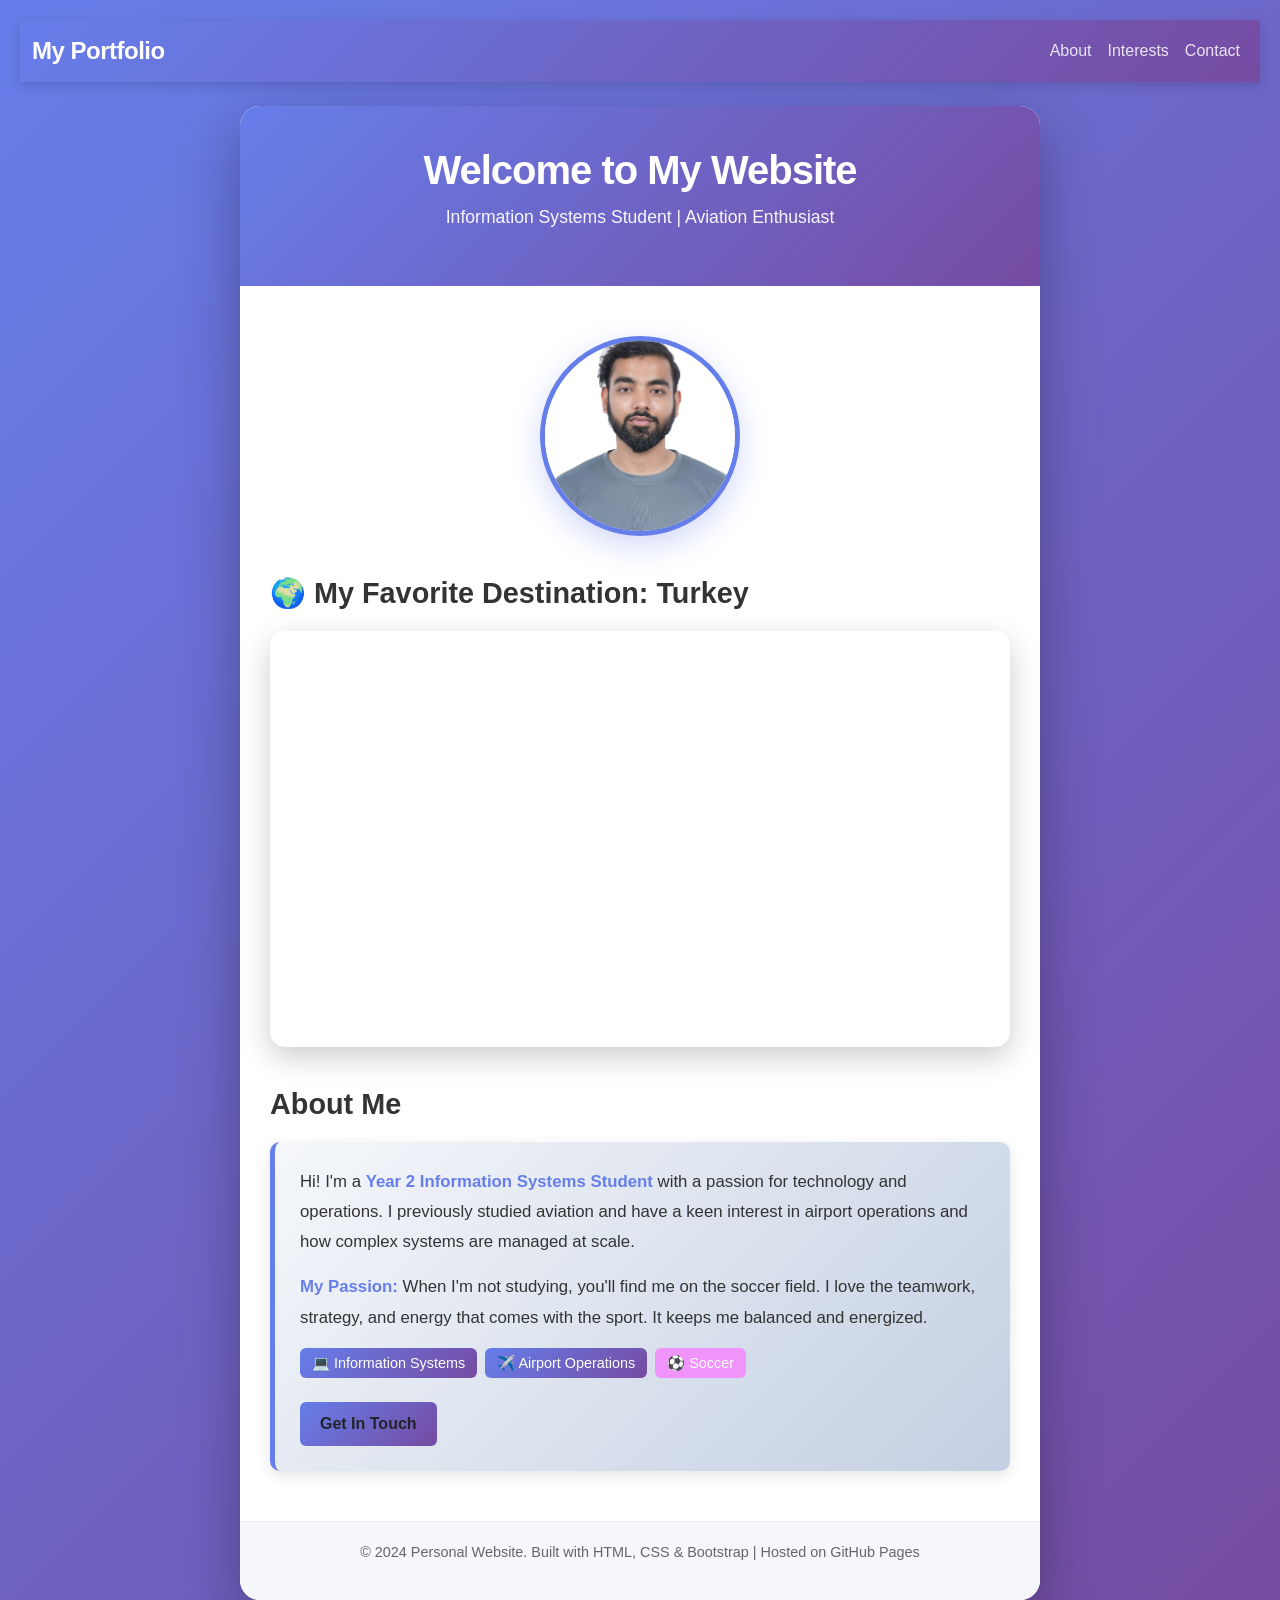
<file: index/index.html>
<!doctype html>
<html lang="en">
  <head>
    <meta charset="UTF-8" />
    <meta name="viewport" content="width=device-width, initial-scale=1.0" />
    <title>Personal Website</title>
    <!-- Bootstrap 5.3 CDN -->
    <link
      href="https://cdnjs.cloudflare.com/ajax/libs/bootstrap/5.3.0/css/bootstrap.min.css"
      rel="stylesheet"
    />
    <style>
      * {
        margin: 0;
        padding: 0;
        box-sizing: border-box;
      }

      body {
        font-family: "Segoe UI", Tahoma, Geneva, Verdana, sans-serif;
        background: linear-gradient(135deg, #667eea 0%, #764ba2 100%);
        min-height: 100vh;
        padding: 20px;
      }

      /* Custom navbar styling */
      .navbar-custom {
        background: linear-gradient(135deg, #667eea 0%, #764ba2 100%);
        box-shadow: 0 4px 12px rgba(0, 0, 0, 0.15);
      }

      .navbar-custom .navbar-brand {
        font-size: 1.5em;
        font-weight: 700;
        color: white !important;
        letter-spacing: -0.5px;
      }

      .navbar-custom .nav-link {
        color: rgba(255, 255, 255, 0.85) !important;
        font-weight: 500;
        transition: color 0.3s ease;
      }

      .navbar-custom .nav-link:hover {
        color: white !important;
      }

      .container-custom {
        max-width: 800px;
        margin: 0 auto;
        background: white;
        border-radius: 20px;
        box-shadow: 0 20px 60px rgba(0, 0, 0, 0.3);
        overflow: hidden;
      }

      .header {
        background: linear-gradient(135deg, #667eea 0%, #764ba2 100%);
        padding: 40px 20px;
        text-align: center;
        color: white;
      }

      .header h1 {
        font-size: 2.5em;
        margin-bottom: 10px;
        font-weight: 700;
        letter-spacing: -1px;
      }

      .header p {
        font-size: 1.1em;
        opacity: 0.95;
        font-weight: 300;
      }

      .content {
        padding: 50px 30px;
      }

      .photo-section {
        text-align: center;
        margin-bottom: 40px;
      }

      .photo-section img {
        width: 200px;
        height: 200px;
        border-radius: 50%;
        border: 5px solid #667eea;
        object-fit: cover;
        box-shadow: 0 10px 30px rgba(102, 126, 234, 0.3);
        transition: transform 0.3s ease;
      }

      .photo-section img:hover {
        transform: scale(1.05);
      }

      .video-section {
        margin-bottom: 40px;
      }

      .video-section h2 {
        color: #333;
        margin-bottom: 20px;
        font-size: 1.8em;
        font-weight: 600;
      }

      .video-container {
        position: relative;
        width: 100%;
        padding-bottom: 56.25%;
        height: 0;
        overflow: hidden;
        border-radius: 15px;
        box-shadow: 0 10px 30px rgba(0, 0, 0, 0.2);
      }

      .video-container iframe {
        position: absolute;
        top: 0;
        left: 0;
        width: 100%;
        height: 100%;
        border: none;
      }

      .bio-section h2 {
        color: #333;
        margin-bottom: 20px;
        font-size: 1.8em;
        font-weight: 600;
      }

      .bio-card {
        border: none;
        border-left: 5px solid #667eea;
        border-radius: 10px;
        box-shadow: 0 5px 15px rgba(0, 0, 0, 0.1);
        background: linear-gradient(135deg, #f5f7fa 0%, #c3cfe2 100%);
      }

      .bio-card .card-body {
        padding: 25px;
      }

      .bio-card p {
        font-size: 1.05em;
        line-height: 1.8;
        color: #333;
        margin-bottom: 15px;
      }

      .bio-card strong {
        color: #667eea;
        font-weight: 600;
      }

      .hobbies {
        margin-top: 15px;
      }

      .hobbies p {
        margin-top: 10px;
      }

      .interest-tags {
        display: flex;
        flex-wrap: wrap;
        gap: 8px;
        margin-top: 15px;
      }

      /* Bootstrap badge customization */
      .badge-primary-custom {
        background: linear-gradient(135deg, #667eea 0%, #764ba2 100%);
        padding: 8px 12px;
        font-size: 0.9em;
        font-weight: 500;
      }

      .badge-secondary-custom {
        background: #f093fb;
        padding: 8px 12px;
        font-size: 0.9em;
        font-weight: 500;
      }

      .btn-custom {
        background: linear-gradient(135deg, #667eea 0%, #764ba2 100%);
        border: none;
        padding: 10px 20px;
        font-weight: 600;
        transition:
          transform 0.2s ease,
          box-shadow 0.2s ease;
      }

      .btn-custom:hover {
        background: linear-gradient(135deg, #764ba2 0%, #667eea 100%);
        transform: translateY(-2px);
        box-shadow: 0 8px 20px rgba(102, 126, 234, 0.3);
        color: white;
      }

      footer {
        background: #f5f7fa;
        padding: 20px;
        text-align: center;
        color: #666;
        font-size: 0.9em;
        border-top: 1px solid #eee;
      }

      @media (max-width: 600px) {
        .content {
          padding: 30px 20px;
        }

        .header h1 {
          font-size: 1.8em;
        }

        .photo-section img {
          width: 150px;
          height: 150px;
        }

        .video-section h2,
        .bio-section h2 {
          font-size: 1.4em;
        }
      }
    </style>
  </head>
  <body>
    <!-- Bootstrap Navbar -->
    <nav class="navbar navbar-expand-lg navbar-dark navbar-custom mb-4">
      <div class="container-fluid">
        <a class="navbar-brand" href="#">My Portfolio</a>
        <button
          class="navbar-toggler"
          type="button"
          data-bs-toggle="collapse"
          data-bs-target="#navbarNav"
          aria-controls="navbarNav"
          aria-expanded="false"
          aria-label="Toggle navigation"
        >
          <span class="navbar-toggler-icon"></span>
        </button>
        <div class="collapse navbar-collapse" id="navbarNav">
          <ul class="navbar-nav ms-auto">
            <li class="nav-item">
              <a class="nav-link" href="#about">About</a>
            </li>
            <li class="nav-item">
              <a class="nav-link" href="#interests">Interests</a>
            </li>
            <li class="nav-item">
              <a class="nav-link" href="#contact">Contact</a>
            </li>
          </ul>
        </div>
      </div>
    </nav>

    <div class="container-custom">
      <div class="header">
        <h1>Welcome to My Website</h1>
        <p>Information Systems Student | Aviation Enthusiast</p>
      </div>

      <div class="content">
        <!-- Photo Section -->
        <div class="photo-section">
          <img src="Profile.jpg" alt="Profile Photo" />
        </div>

        <!-- Video Section -->
        <div class="video-section">
          <h2>🌍 My Favorite Destination: Turkey</h2>
          <div class="video-container">
            <iframe
              src="https://www.youtube.com/embed/G2wBjPr1RjI?autoplay=1&mute=1&loop=1&playlist=G2wBjPr1RjI"
              allowfullscreen=""
              allow="autoplay"
            >
            </iframe>
          </div>
        </div>

        <!-- Biography Section with Bootstrap Card -->
        <div class="bio-section" id="about">
          <h2>About Me</h2>
          <div class="card bio-card">
            <div class="card-body">
              <p>
                Hi! I'm a
                <strong>Year 2 Information Systems Student</strong> with a
                passion for technology and operations. I previously studied
                aviation and have a keen interest in airport operations and how
                complex systems are managed at scale.
              </p>
              <div class="hobbies">
                <p>
                  <strong>My Passion:</strong> When I'm not studying, you'll
                  find me on the soccer field. I love the teamwork, strategy,
                  and energy that comes with the sport. It keeps me balanced and
                  energized.
                </p>
              </div>

              <!-- Bootstrap Badges for Interest Tags -->
              <div class="interest-tags" id="interests">
                <span class="badge badge-primary-custom"
                  >💻 Information Systems</span
                >
                <span class="badge badge-primary-custom"
                  >✈️ Airport Operations</span
                >
                <span class="badge badge-secondary-custom">⚽ Soccer</span>
              </div>

              <!-- Bootstrap Button -->
              <div class="mt-4">
                <button
                  class="btn btn-custom"
                  data-bs-toggle="modal"
                  data-bs-target="#contactModal"
                  id="contact"
                >
                  Get In Touch
                </button>
              </div>
            </div>
          </div>
        </div>
      </div>

      <footer>
        <p>
          &copy; 2024 Personal Website. Built with HTML, CSS & Bootstrap |
          Hosted on GitHub Pages
        </p>
      </footer>
    </div>

    <!-- Bootstrap Modal -->
    <div
      class="modal fade"
      id="contactModal"
      tabindex="-1"
      aria-labelledby="contactModalLabel"
      aria-hidden="true"
    >
      <div class="modal-dialog">
        <div class="modal-content">
          <div
            class="modal-header"
            style="
              background: linear-gradient(135deg, #667eea 0%, #764ba2 100%);
              color: white;
            "
          >
            <h1 class="modal-title fs-5" id="contactModalLabel">
              Get In Touch
            </h1>
            <button
              type="button"
              class="btn-close btn-close-white"
              data-bs-dismiss="modal"
              aria-label="Close"
            ></button>
          </div>
          <div class="modal-body">
            <p>Thanks for your interest! You can reach me through:</p>
            <ul class="list-unstyled">
              <li><strong>Email:</strong> zisthi@gmail.com</li>
              <li><strong>LinkedIn:</strong> linkedin.com/in/mohamedisthiaq</li>
            </ul>
          </div>
          <div class="modal-footer">
            <button
              type="button"
              class="btn btn-secondary"
              data-bs-dismiss="modal"
            >
              Close
            </button>
          </div>
        </div>
      </div>
    </div>

    <!-- Bootstrap JS Bundle -->
    <script src="https://cdnjs.cloudflare.com/ajax/libs/bootstrap/5.3.0/js/bootstrap.bundle.min.js"></script>
  </body>
</html>
</file>
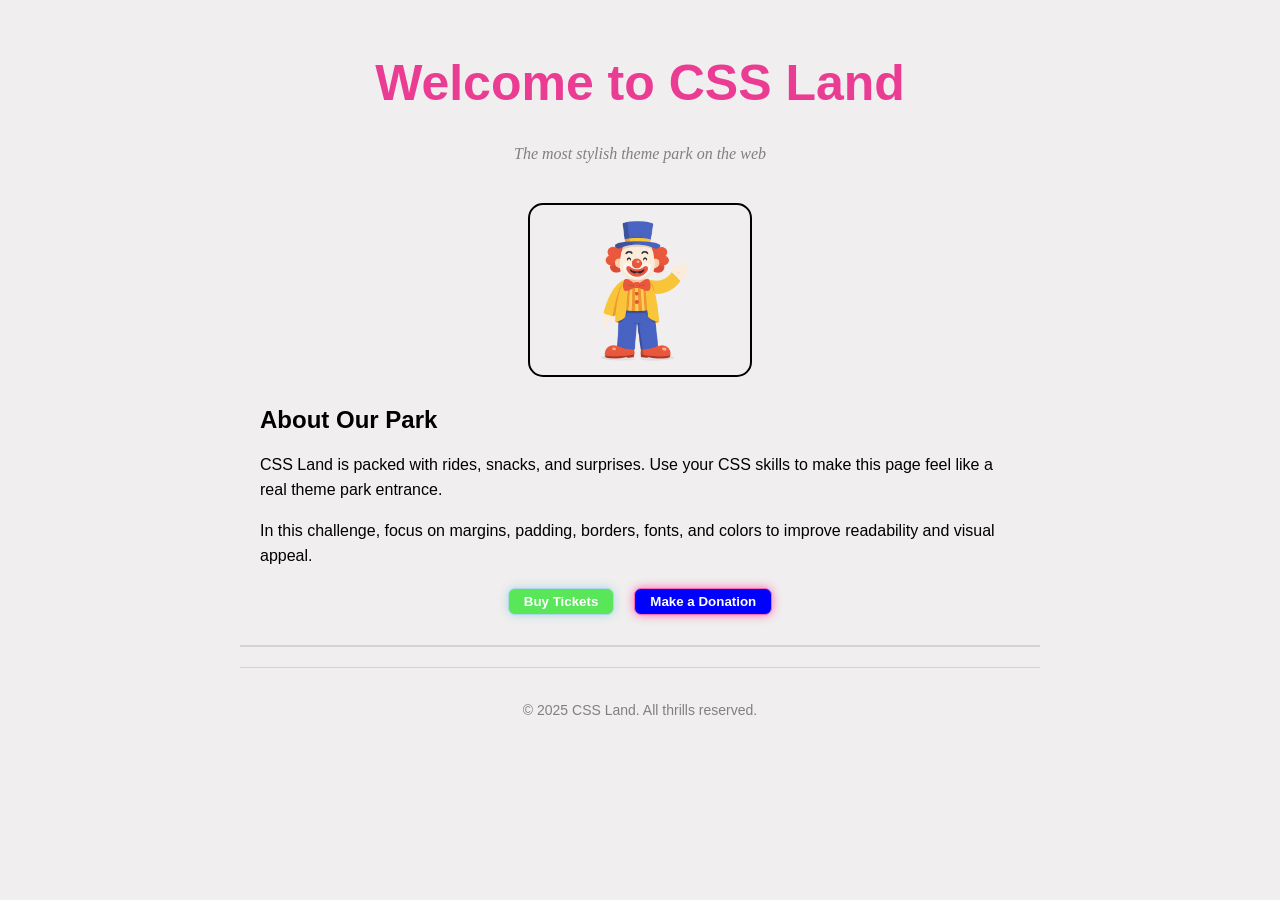
<file: Challenge1/home.html>
<!DOCTYPE html>
<html lang="en">
<head>
    <meta charset="UTF-8" />
    <meta name="viewport" content="width=device-width, initial-scale=1.0"/>
    <title>Challenge 1 - CSS Land - Welcome</title>
    <link rel="stylesheet" href="styles.css"/>
</head>
<body>

    <!-- DO NOT MODIFY HTML
         YOU MAY ONLY EDIT styles.css
    -->

    <div class="container">

        <header class="site-header">
            <h1>Welcome to <span class="park-name">CSS Land</span></h1>
            <p class="tagline">The most stylish theme park on the web</p>
        </header>

        <main>
            <section class="hero">
                <div class="mascot-placeholder" aria-label="Mascot placeholder" role="img">
                    <img id="mascot-image" src="mascot.png">
                </div>
            </section>

            <section class="about">
                <h2>About Our Park</h2>
                <p>CSS Land is packed with rides, snacks, and surprises. Use your CSS skills to make this
                    page feel like a real theme park entrance.
                </p>
                <p>In this challenge, focus on margins, padding, borders, fonts, and colors to improve
                    readability and visual appeal.
                </p>
            </section>

            <section class="actions">
                <button class="buy-tickets">Buy Tickets</button>
                <button class="make-donation">Make a Donation</button>
            </section>
        </main>

        <footer class="site-footer">
            <p>© 2025 CSS Land. All thrills reserved.</p>
        </footer>

    </div>

</body>
</html>
</file>
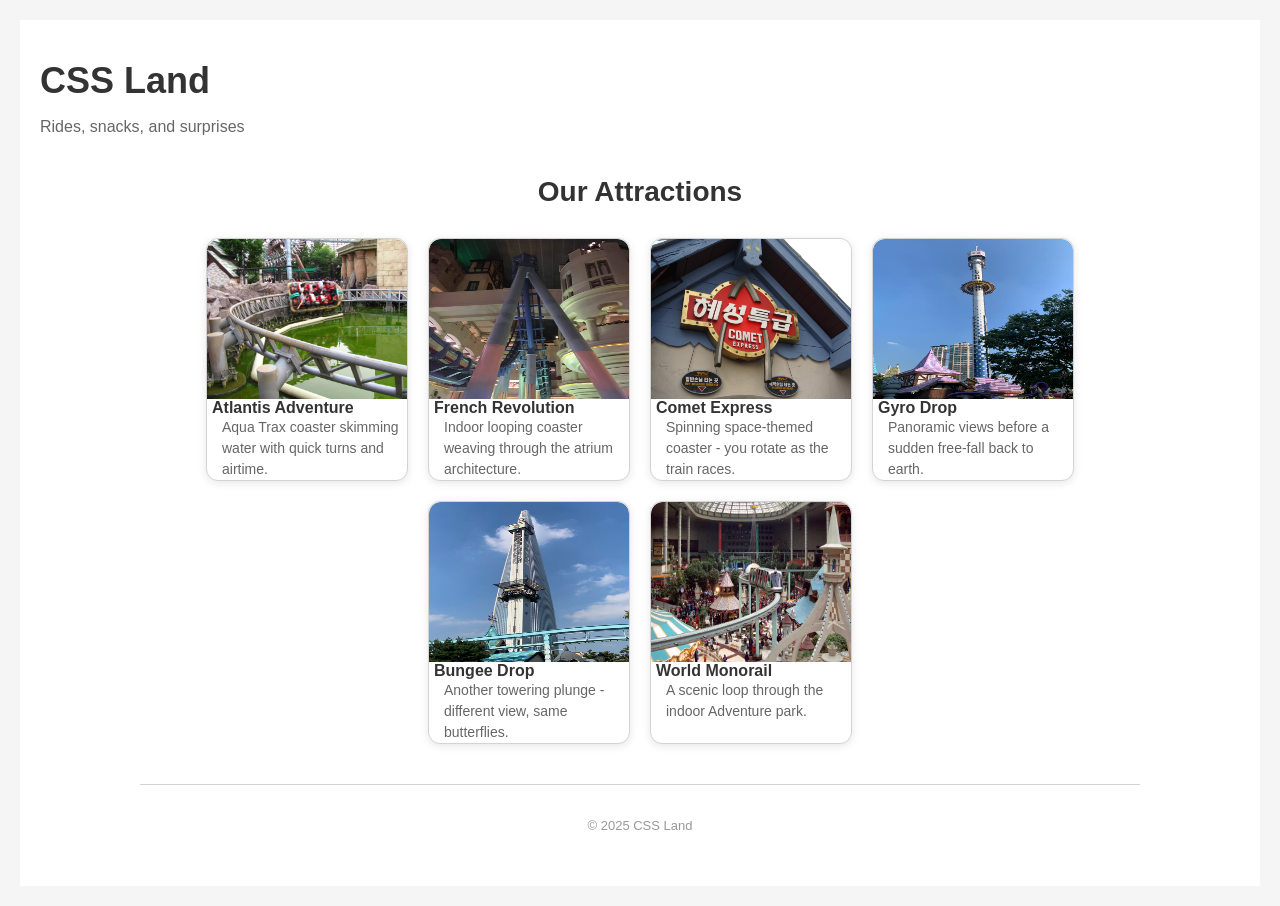
<file: Challenge2/home.html>
<!DOCTYPE html>
<html lang="en">
<head>
    <meta charset="UTF-8" />
    <meta name="viewport" content="width=device-width, initial-scale=1.0"/>
    <title>Challenge 2 - CSS Land - Attractions Gallery</title>
    <link rel="stylesheet" href="styles.css"/>
</head>
<body>

    <!-- DO NOT MODIFY home.html -->
    <!-- Add all styling in styles.css -->

    <div class="container">
        <header class="site-header">
            <h1>CSS Land</h1>
            <p class="tagline">Rides, snacks, and surprises</p>
        </header>

        <main>
            <section class="attractions">
                <h2>Our Attractions</h2>

                <div class="cards">
                    <article class="card">
                        <img src="images/atlantis.jpg" alt="Atlantis Adventure at Lotte World">
                        <h3>Atlantis Adventure</h3>
                        <p class="blurb">Aqua Trax coaster skimming water with quick turns and airtime.</p>
                    </article>

                    <article class="card">
                        <img src="images/french.jpg" alt="French Revolution indoor coaster">
                        <h3>French Revolution</h3>
                        <p class="blurb">Indoor looping coaster weaving through the atrium architecture.</p>
                    </article>

                    <article class="card">
                        <img src="images/comet.jpg" alt="Comet Express at Lotte World">
                        <h3>Comet Express</h3>
                        <p class="blurb">Spinning space-themed coaster - you rotate as the train races.</p>
                    </article>

                    <article class="card">
                        <img src="images/gyro.jpg" alt="Gyro Drop tower ride at Lotte World">
                        <h3>Gyro Drop</h3>
                        <p class="blurb">Panoramic views before a sudden free-fall back to earth.</p>
                    </article>

                    <article class="card">
                        <img src="images/bungee.jpg" alt="Bungee Drop at Lotte World">
                        <h3>Bungee Drop</h3>
                        <p class="blurb">Another towering plunge - different view, same butterflies.</p>
                    </article>

                    <article class="card">
                        <img src="images/monorail.jpg" alt="World Monorail at Lotte World Adventure">
                        <h3>World Monorail</h3>
                        <p class="blurb">A scenic loop through the indoor Adventure park.</p>
                    </article>
                </div>
            </section>
        </main>

        <footer class="site-footer">
            <p>© 2025 CSS Land</p>
        </footer>
    </div>

</body>
</html>
</file>
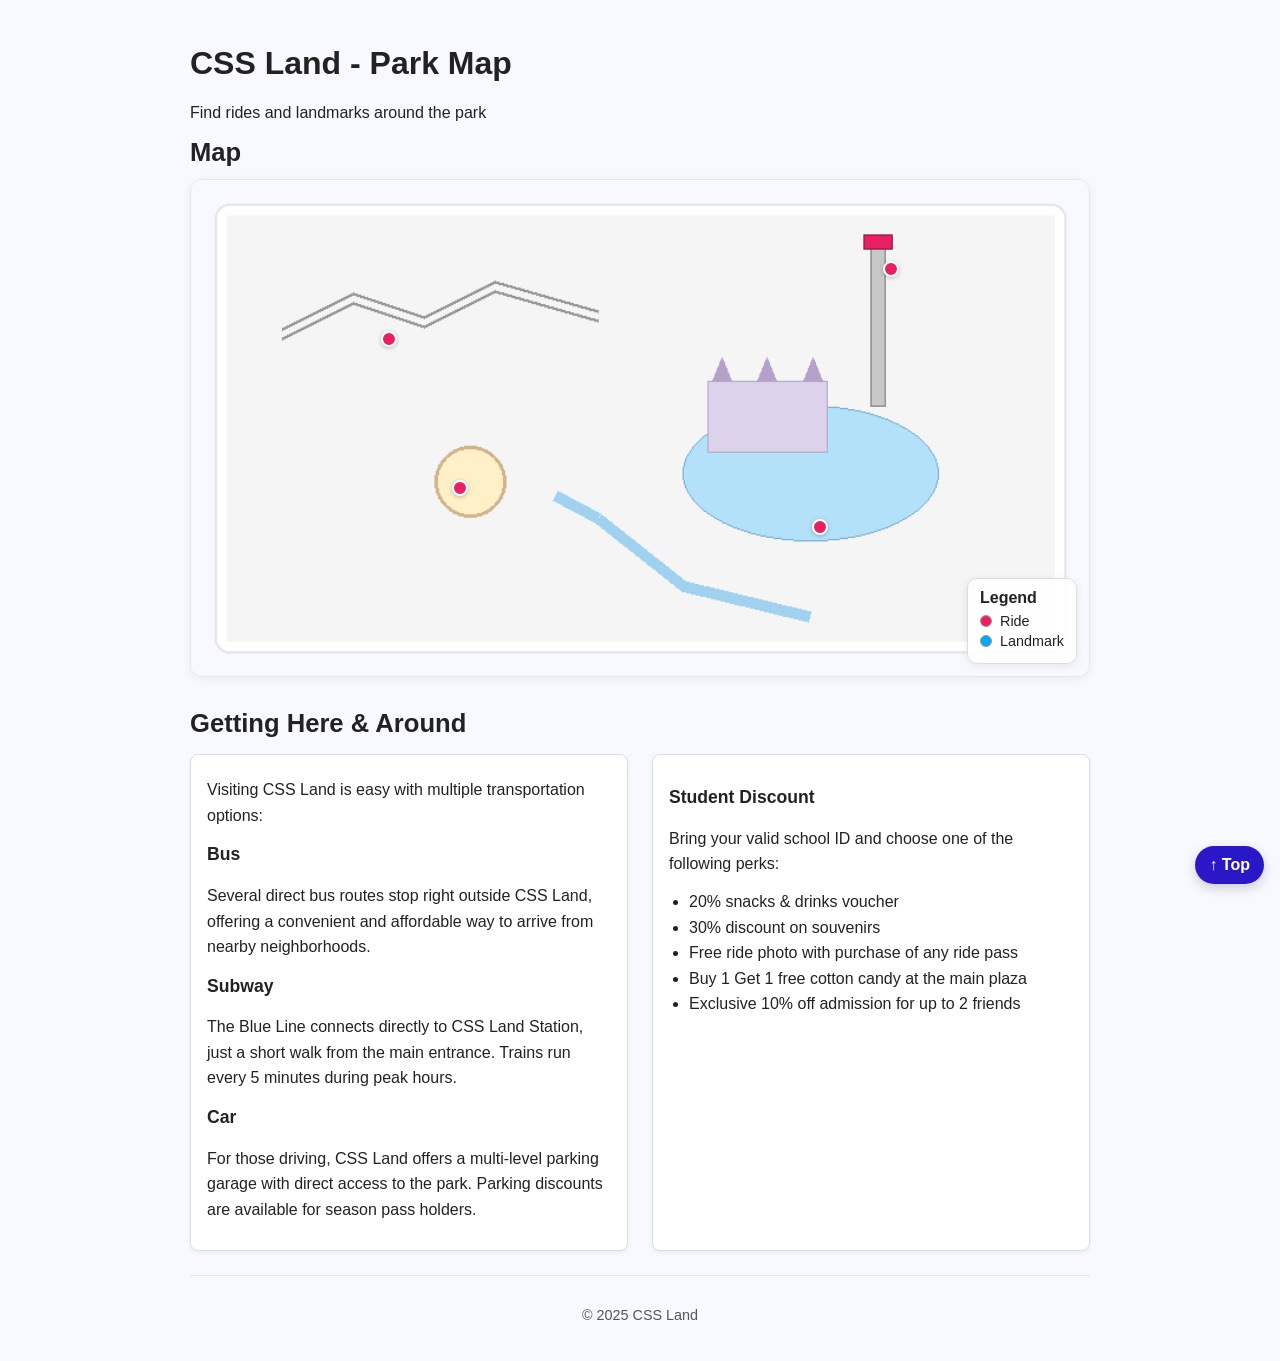
<file: Challenge3/home.html>
<!DOCTYPE html>
<html lang="en">
<head>
    <meta charset="UTF-8" />
    <meta name="viewport" content="width=device-width, initial-scale=1.0"/>
    <title>Challenge 3 - CSS Land - Park Map</title>
    <link rel="stylesheet" href="styles.css"/>
</head>
<body id="top">
    <!-- DO NOT MODIFY home.html -->
    <!-- Add all your styles in styles.css -->

    <div class="container">
        <header class="site-header">
            <h1>CSS Land - Park Map</h1>
            <p class="tagline">Find rides and landmarks around the park</p>
        </header>

        <main>
            <section class="map-section">
                <h2>Map</h2>

                <!-- Map wrapper: make this the positioning context -->
                <div class="map-wrapper">
                    <!-- Map image -->
                    <img class="park-map" src="map.png" alt="CSS Land Park Map">

                    <!-- Attraction markers (place precisely on the map) -->
                    <button class="marker" id="marker-atlantis" aria-label="Atlantis Adventure">
                        <span class="tooltip">Atlantis Adventure</span>
                    </button>

                    <button class="marker" id="marker-gyro" aria-label="Gyro Drop">
                        <span class="tooltip">Gyro Drop</span>
                    </button>

                    <button class="marker" id="marker-carousel" aria-label="Carousel Dreams">
                        <span class="tooltip">Carousel Dreams</span>
                    </button>

                    <button class="marker" id="marker-river" aria-label="River Rapids">
                        <span class="tooltip">River Rapids</span>
                    </button>

                    <!-- Legend box pinned to map corner -->
                    <aside class="legend">
                        <h3>Legend</h3>
                        <ul>
                            <li><span class="dot ride"></span> Ride</li>
                            <li><span class="dot landmark"></span> Landmark</li>
                        </ul>
                    </aside>
                </div>
            </section>

            <section class="transport">
                <h2>Getting Here & Around</h2>
                <div class="transport-columns">
                    <!-- Left column: Transportation info -->
                    <div class="transport-info">
                        <p>Visiting CSS Land is easy with multiple transportation options:</p>

                        <h3>Bus</h3>
                        <p>Several direct bus routes stop right outside CSS Land, offering a convenient and affordable way to arrive from nearby neighborhoods.</p>

                        <h3>Subway</h3>
                        <p>The Blue Line connects directly to CSS Land Station, just a short walk from the main entrance. Trains run every 5 minutes during peak hours.</p>

                        <h3>Car</h3>
                        <p>For those driving, CSS Land offers a multi-level parking garage with direct access to the park. Parking discounts are available for season pass holders.</p>
                    </div>

                    <!-- Right column: Student discount info -->
                    <div class="transport-discounts">
                        <h3>Student Discount</h3>
                        <p>Bring your valid school ID and choose one of the following perks:</p>
                        <ul>
                            <li>20% snacks & drinks voucher</li>
                            <li>30% discount on souvenirs</li>
                            <li>Free ride photo with purchase of any ride pass</li>
                            <li>Buy 1 Get 1 free cotton candy at the main plaza</li>
                            <li>Exclusive 10% off admission for up to 2 friends</li>
                        </ul>
                    </div>
                </div>
            </section>

        </main>

        <!-- Fixed Back to Top button -->
        <a href="#top" class="back-to-top" aria-label="Back to top">↑ Top</a>

        <footer class="site-footer">
            <p>© 2025 CSS Land</p>
        </footer>
    </div>
</body>
</html>
</file>
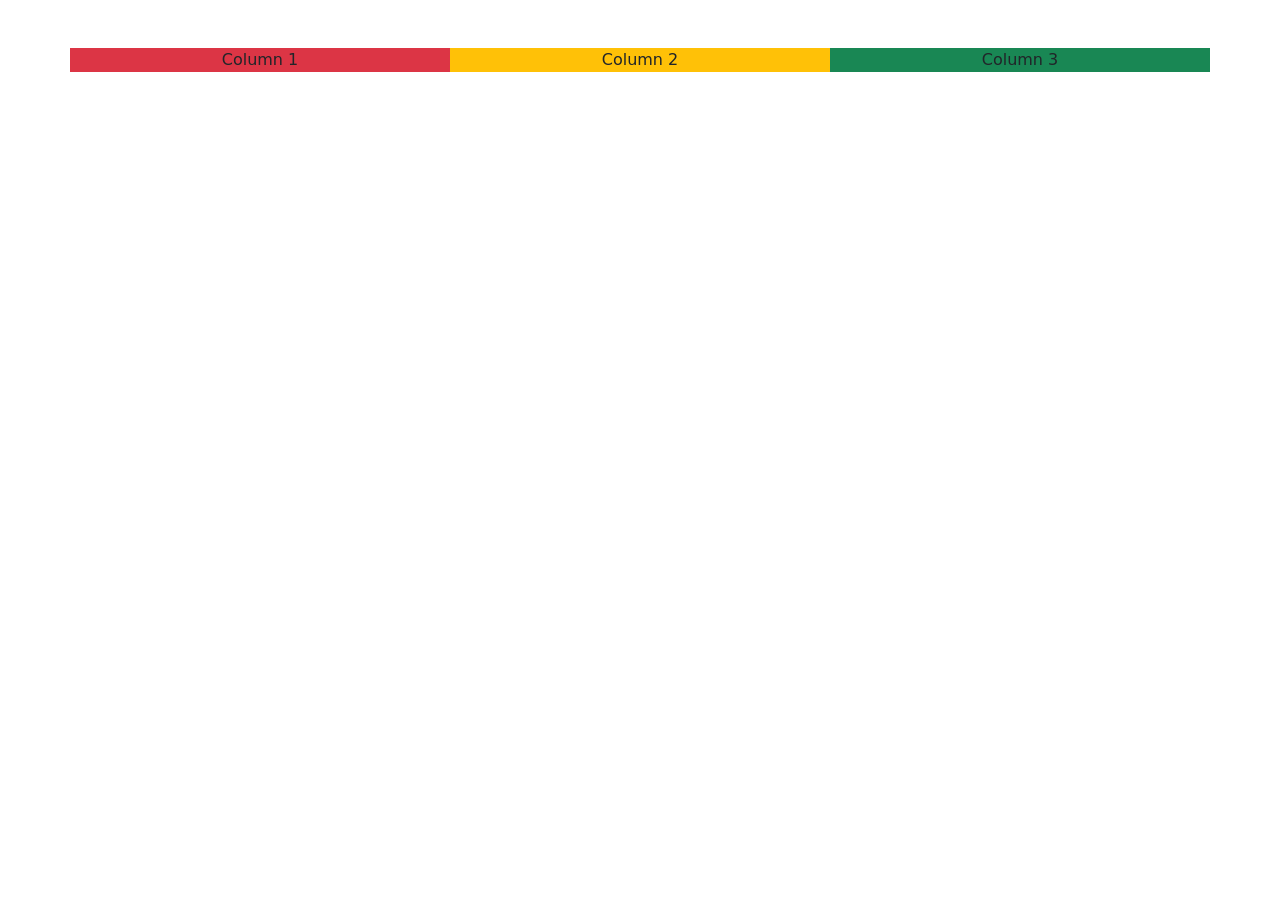
<file: Week3_InClass/Week3_InClass/bootstrap.html>
<!doctype html>
<html lang="en">
  <head>
    <meta charset="UTF-8" />
    <meta name="viewport" content="width=device-width, initial-scale=1.0" />
    <title>Bootstrap</title>

    <!-- Bootstrap CSS CDN -->
    <link
      href="https://cdn.jsdelivr.net/npm/bootstrap@5.3.8/dist/css/bootstrap.min.css"
      rel="stylesheet"
      integrity="sha384-sRIl4kxILFvY47J16cr9ZwB07vP4J8+LH7qKQnuqkuIAvNWLzeN8tE5YBujZqJLB"
      crossorigin="anonymous"
    />
  </head>
  <body>
    <!-- Bootstrap JavaScript CDN -->
    <div class="container text-center mt-5">
      <div class="row">
        <div class="col-md-4 col-sm-6 bg-danger">Column 1</div>

        <div class="col-md-4 col-sm-6 bg-warning">Column 2</div>

        <div class="col-md-4 col-sm-6 bg-success">Column 3</div>
      </div>
    </div>
    <script
      src="https://cdn.jsdelivr.net/npm/bootstrap@5.3.8/dist/js/bootstrap.bundle.min.js"
      integrity="sha384-FKyoEForCGlyvwx9Hj09JcYn3nv7wiPVlz7YYwJrWVcXK/BmnVDxM+D2scQbITxI"
      crossorigin="anonymous"
    ></script>
  </body>
</html>
</file>
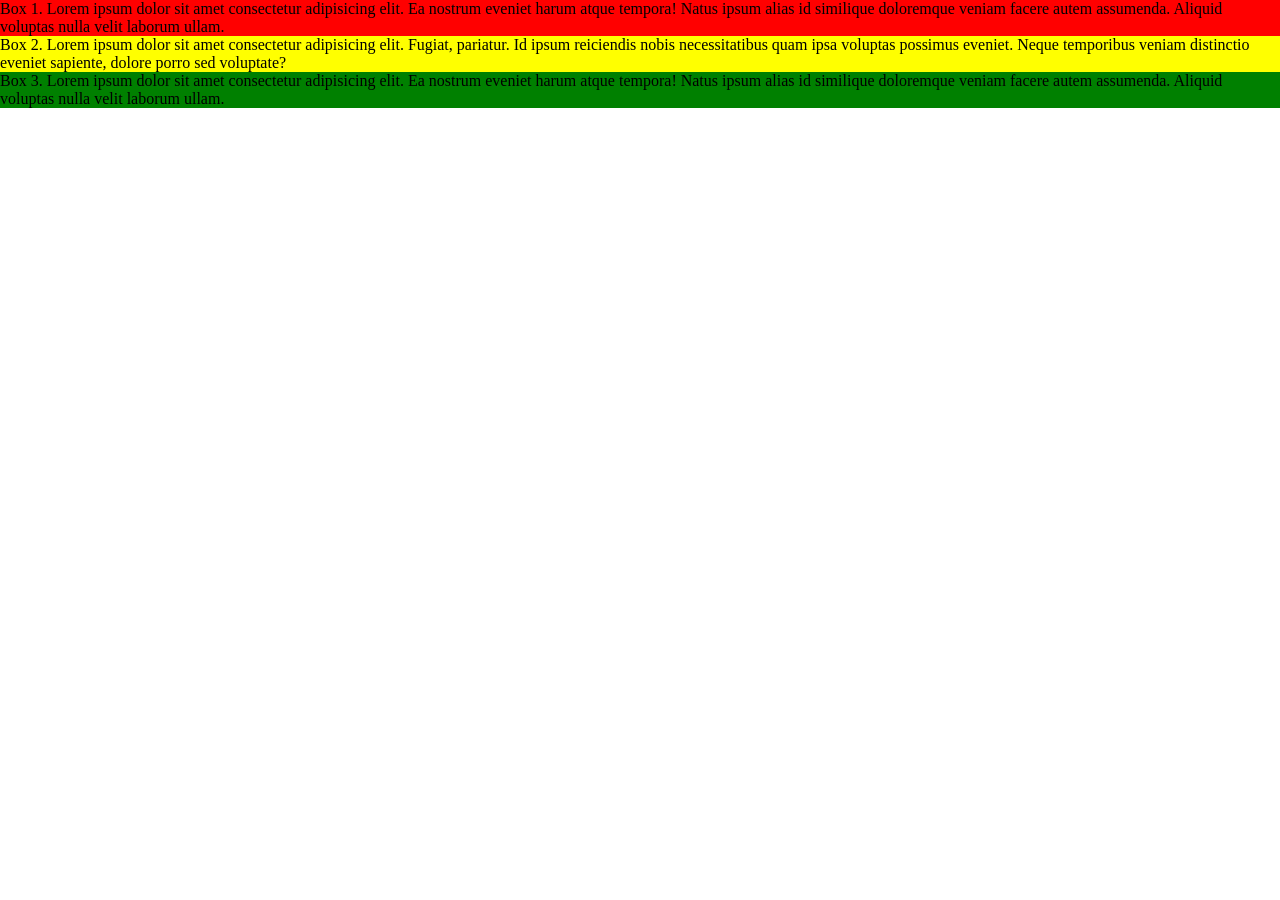
<file: Week3_InClass/Week3_InClass/normal.html>
<!DOCTYPE html>
<html lang="en">
<head>
    <meta charset="UTF-8">
    <meta name="viewport" content="width=device-width, initial-scale=1.0">
    <title>No Bootstrap Yet</title>
    <link rel="stylesheet" href="normal.css">
</head>
<body>

    <div class="parent">

        <div class="child" id="box1">
            Box 1.
            Lorem ipsum dolor sit amet consectetur adipisicing elit. Ea nostrum eveniet harum atque tempora! Natus ipsum alias id similique doloremque veniam facere autem assumenda. Aliquid voluptas nulla velit laborum ullam.
        </div>

        <div class="child" id="box2">
            Box 2.
            Lorem ipsum dolor sit amet consectetur adipisicing elit. Fugiat, pariatur. Id ipsum reiciendis nobis necessitatibus quam ipsa voluptas possimus eveniet. Neque temporibus veniam distinctio eveniet sapiente, dolore porro sed voluptate?
        </div>

        <div class="child" id="box3">
            Box 3.
            Lorem ipsum dolor sit amet consectetur adipisicing elit. Ea nostrum eveniet harum atque tempora! Natus ipsum alias id similique doloremque veniam facere autem assumenda. Aliquid voluptas nulla velit laborum ullam.
        </div>

    </div>
    
</body>
</html>
</file>
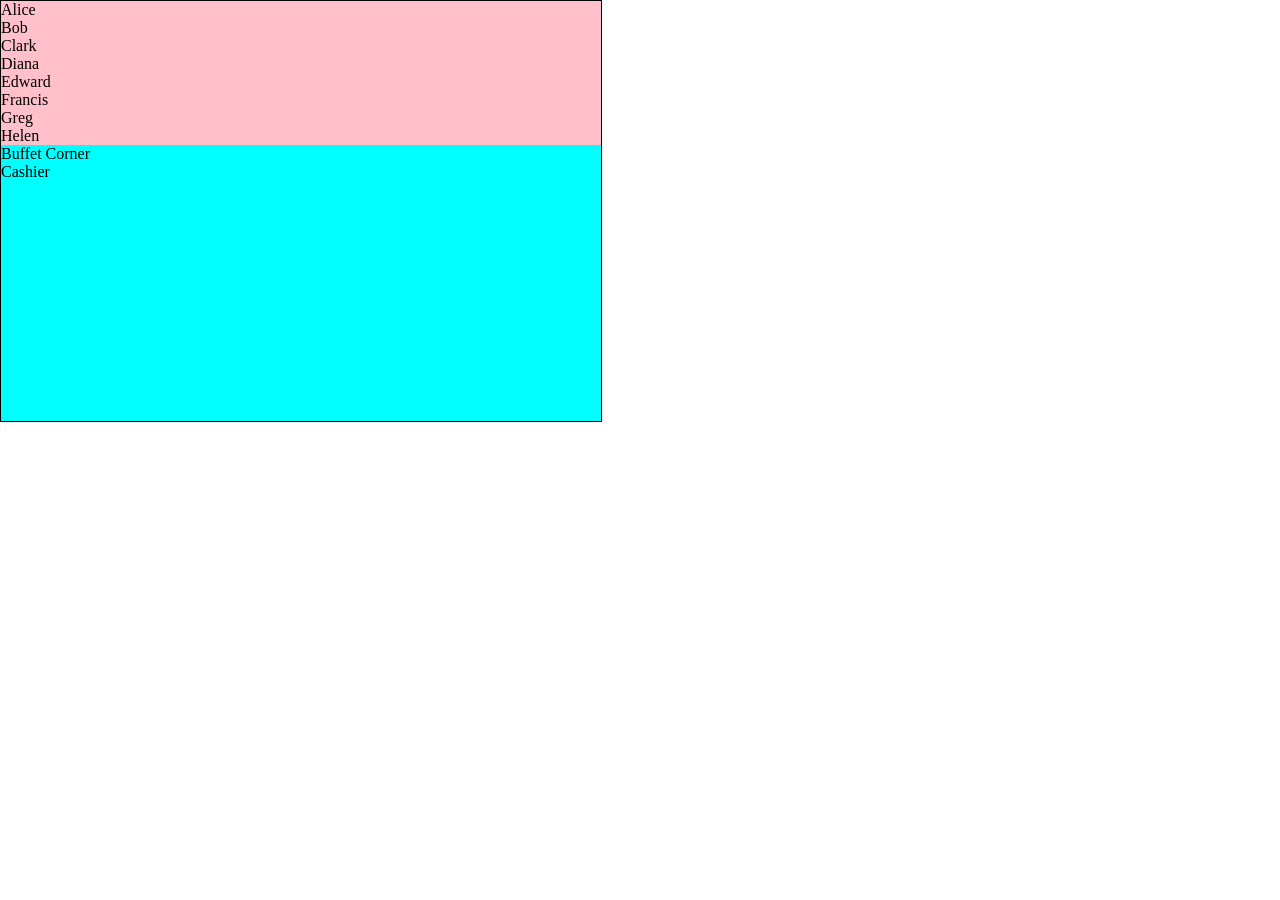
<file: Week3_InClass/Week3_InClass/Challenge0/restaurant.html>
<!DOCTYPE html>
<html lang="en">
<head>
    <title>Restaurant</title>

    <!-- DO NOT REMOVE THE BELOW LINE -->
    <link rel="stylesheet" href="restaurant.css">
</head>
<body>


    <!-- [START] floor
            DO NOT REMOVE THIS ELEMENT
            YOU MAY ADD MORE CODE
    -->
    <div id="floor">


        <!-- Row 1 -->
        <div class="row">
        
            <div class="dining-table">
                Alice
            </div>

            <div class="dining-table">
                Bob
            </div>

            <div class="dining-table">
                Clark
            </div>

            <div class="dining-table">
                Diana
            </div>
        
        </div>


        <!-- Row 2 -->
        <div class="row">
        
            <div class="dining-table">
                Edward
            </div>

            <div class="dining-table">
                Francis
            </div>

            <div class="dining-table">
                Greg
            </div>

            <div class="dining-table">
                Helen
            </div>
        
        </div>


        <!-- Row 3 -->
        <div class="row">
        
            <div class="buffet-corner">
                Buffet Corner
            </div>

            <div class="cashier-table">
                Cashier
            </div>
        
        </div>
        


    </div><!-- [END] floor -->
    

    
</body>
</html>
</file>
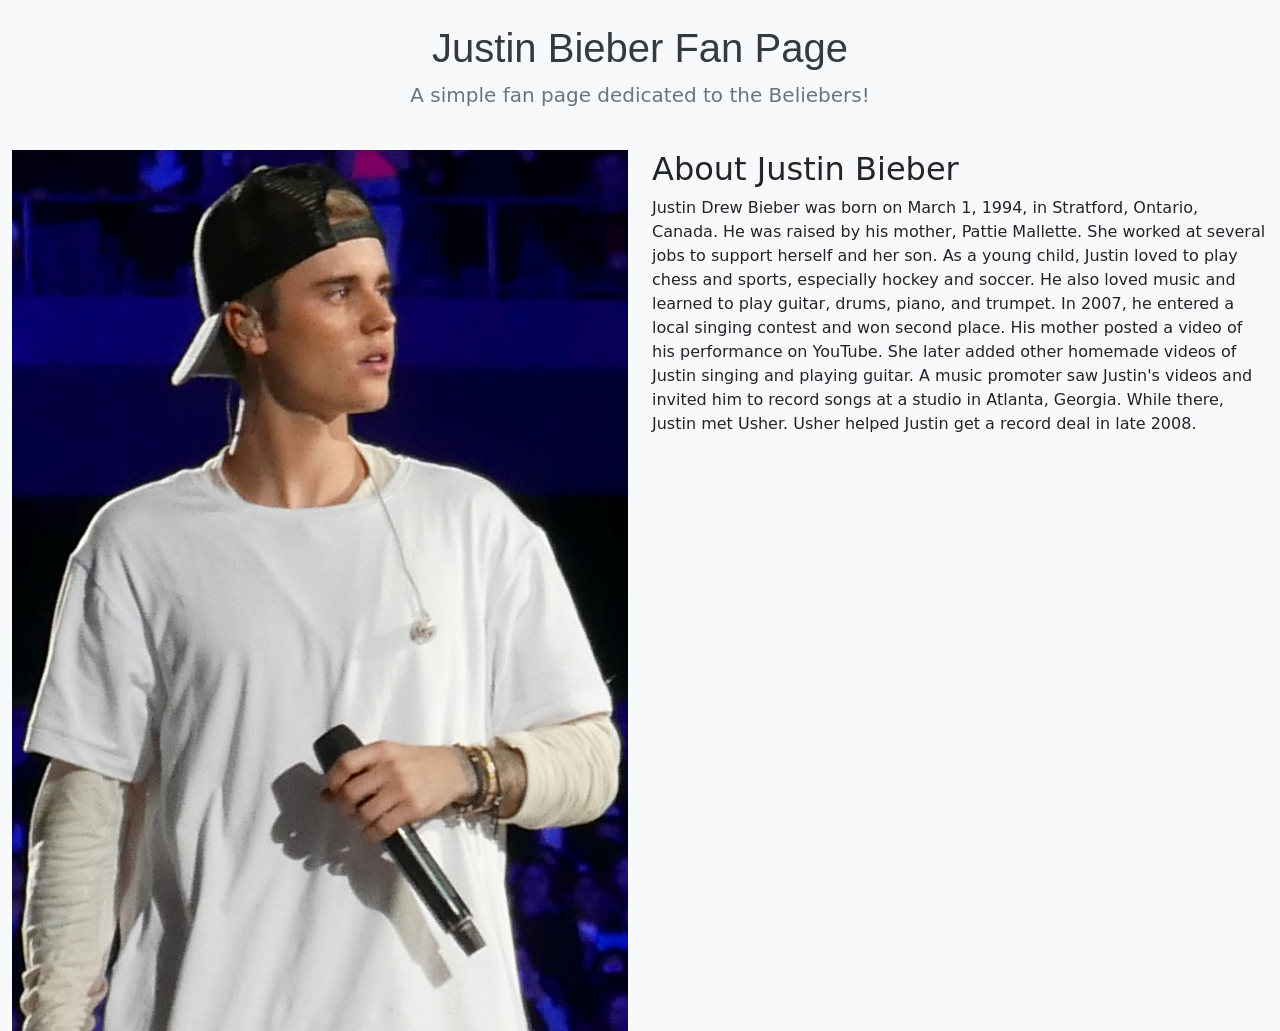
<file: Week3_InClass/Week3_InClass/Challenge1/justin.html>
<!doctype html>
<html lang="en">
  <head>
    <meta charset="UTF-8" />
    <meta name="viewport" content="width=device-width, initial-scale=1.0" />
    <title>Challenge 1 - Justin</title>

    <!-- Bootstrap CSS -->
    <link
      href="https://cdn.jsdelivr.net/npm/bootstrap@5.3.7/dist/css/bootstrap.min.css"
      rel="stylesheet"
      integrity="sha384-LN+7fdVzj6u52u30Kp6M/trliBMCMKTyK833zpbD+pXdCLuTusPj697FH4R/5mcr"
      crossorigin="anonymous"
    />

    <!-- External CSS -->
    <link rel="stylesheet" href="styles.css" />
  </head>
  <body>
    <div class="container-fluid">
      <div class="row">
        <!-- Task 1
                 - The text such as Heading and Paragraph must be horizontally centered (Use appropriate Bootstrap classes)
                 - There should be some margin at the Top and at the Bottom of the text (Use appropriate Bootstrap classes)
            -->
        <div class="col-12 mt-4 mb-4 text-center">
          <h1>Justin Bieber Fan Page</h1>
          <p class="lead">A simple fan page dedicated to the Beliebers!</p>
        </div>
      </div>

      <div class="row">
        <!-- Task 2
                    Add your columns here -->
        <div class="col-12 col-md">
          <img src="justin_concert.jpg" class="img-fluid" />
        </div>

        <!-- You can find Justin's photo in Challenge1/justin_concert.jpg -->

        <div class="col-12 col-md">
          <h2>About Justin Bieber</h2>
          <p>
            Justin Drew Bieber was born on March 1, 1994, in Stratford, Ontario,
            Canada. He was raised by his mother, Pattie Mallette. She worked at
            several jobs to support herself and her son. As a young child,
            Justin loved to play chess and sports, especially hockey and soccer.
            He also loved music and learned to play guitar, drums, piano, and
            trumpet. In 2007, he entered a local singing contest and won second
            place. His mother posted a video of his performance on YouTube. She
            later added other homemade videos of Justin singing and playing
            guitar. A music promoter saw Justin's videos and invited him to
            record songs at a studio in Atlanta, Georgia. While there, Justin
            met Usher. Usher helped Justin get a record deal in late 2008.
          </p>
        </div>
      </div>
    </div>

    <!-- Bootstrap JavaScript -->
    <script
      src="https://cdn.jsdelivr.net/npm/bootstrap@5.3.7/dist/js/bootstrap.bundle.min.js"
      integrity="sha384-ndDqU0Gzau9qJ1lfW4pNLlhNTkCfHzAVBReH9diLvGRem5+R9g2FzA8ZGN954O5Q"
      crossorigin="anonymous"
    ></script>
  </body>
</html>
</file>
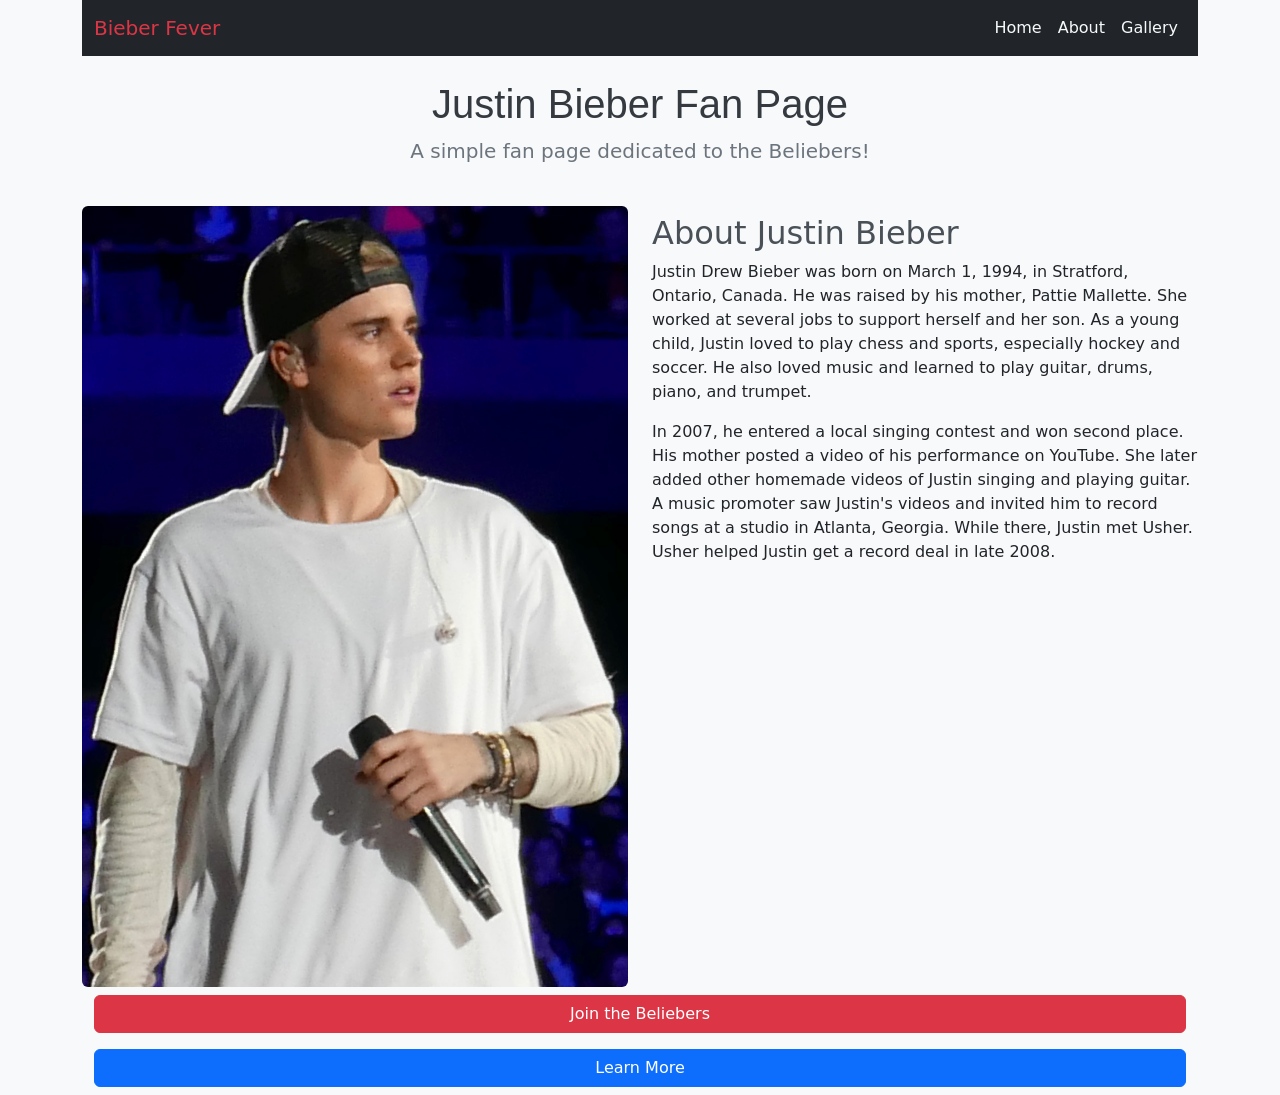
<file: Week3_InClass/Week3_InClass/Challenge2/justin.html>
<!doctype html>
<html lang="en">
  <head>
    <meta charset="UTF-8" />
    <meta name="viewport" content="width=device-width, initial-scale=1.0" />
    <title>Challenge 2 - Justin</title>

    <!-- Bootstrap CSS -->
    <link
      href="https://cdn.jsdelivr.net/npm/bootstrap@5.3.7/dist/css/bootstrap.min.css"
      rel="stylesheet"
      integrity="sha384-LN+7fdVzj6u52u30Kp6M/trliBMCMKTyK833zpbD+pXdCLuTusPj697FH4R/5mcr"
      crossorigin="anonymous"
    />

    <!-- External CSS -->
    <link rel="stylesheet" href="styles.css" />
  </head>
  <body>
    <div class="container">
      <!-- Task 1
             - Add a navigtion bar
        -->
      <!-- Hamburger dropdown menu -->
      <nav class="navbar navbar-expand-lg bg-body-tertiary d-lg-none">
        <div class="container-fluid">
          <a class="navbar-brand" href="#">Bieber Fever</a>
          <button
            class="navbar-toggler"
            type="button"
            data-bs-toggle="collapse"
            data-bs-target="#navbarNavAltMarkup"
            aria-controls="navbarNavAltMarkup"
            aria-expanded="false"
            aria-label="Toggle navigation"
          >
            <span class="navbar-toggler-icon"></span>
          </button>
          <div class="collapse navbar-collapse" id="navbarNavAltMarkup">
            <div class="navbar-nav">
              <a class="nav-link active" aria-current="page" href="#">Home</a>
              <a class="nav-link" href="#">About</a>
              <a class="nav-link" href="#">Gallery</a>
            </div>
          </div>
        </div>
      </nav>

      <!-- Navbar list -->
      <nav class="navbar navbar-expand-lg bg-dark d-none d-lg-flex">
        <div class="container-fluid">
          <a class="navbar-brand justify-content-start text-danger" href="#"
            >Bieber Fever</a
          >
          <div
            class="collapse navbar-collapse justify-content-end"
            id="navbarNav"
          >
            <ul class="navbar-nav">
              <li class="nav-item">
                <a
                  class="nav-link active text-light"
                  aria-current="page"
                  href="#"
                  >Home</a
                >
              </li>
              <li class="nav-item text-align">
                <a class="nav-link text-light" href="#">About</a>
              </li>
              <li class="nav-item">
                <a class="nav-link text-light" href="#">Gallery</a>
              </li>
            </ul>
          </div>
        </div>
      </nav>

      <div class="row">
        <div class="col-12 text-center my-4">
          <h1>Justin Bieber Fan Page</h1>
          <p class="lead">A simple fan page dedicated to the Beliebers!</p>
        </div>
      </div>

      <div class="row">
        <div class="col-md-6 text-center">
          <img
            src="justin_concert.jpg"
            class="img-fluid rounded"
            alt="Justin Bieber"
          />
        </div>

        <div class="col-md-6 my-2">
          <h2>About Justin Bieber</h2>

          <p>
            Justin Drew Bieber was born on March 1, 1994, in Stratford, Ontario,
            Canada. He was raised by his mother, Pattie Mallette. She worked at
            several jobs to support herself and her son. As a young child,
            Justin loved to play chess and sports, especially hockey and soccer.
            He also loved music and learned to play guitar, drums, piano, and
            trumpet.
          </p>

          <p>
            In 2007, he entered a local singing contest and won second place.
            His mother posted a video of his performance on YouTube. She later
            added other homemade videos of Justin singing and playing guitar. A
            music promoter saw Justin's videos and invited him to record songs
            at a studio in Atlanta, Georgia. While there, Justin met Usher.
            Usher helped Justin get a record deal in late 2008.
          </p>
        </div>
      </div>

      <!-- Task 2
             - Add 2 buttons
        -->
      <div class="container justify-content-center">
        <div>
          <button type="button" class="btn btn-danger w-100 my-2">
            Join the Beliebers
          </button>
          <button type="button" class="btn btn-primary w-100 my-2">
            Learn More
          </button>
        </div>
      </div>
    </div>

    <!-- Bootstrap JavaScript -->
    <script
      src="https://cdn.jsdelivr.net/npm/bootstrap@5.3.7/dist/js/bootstrap.bundle.min.js"
      integrity="sha384-ndDqU0Gzau9qJ1lfW4pNLlhNTkCfHzAVBReH9diLvGRem5+R9g2FzA8ZGN954O5Q"
      crossorigin="anonymous"
    ></script>
  </body>
</html>
</file>
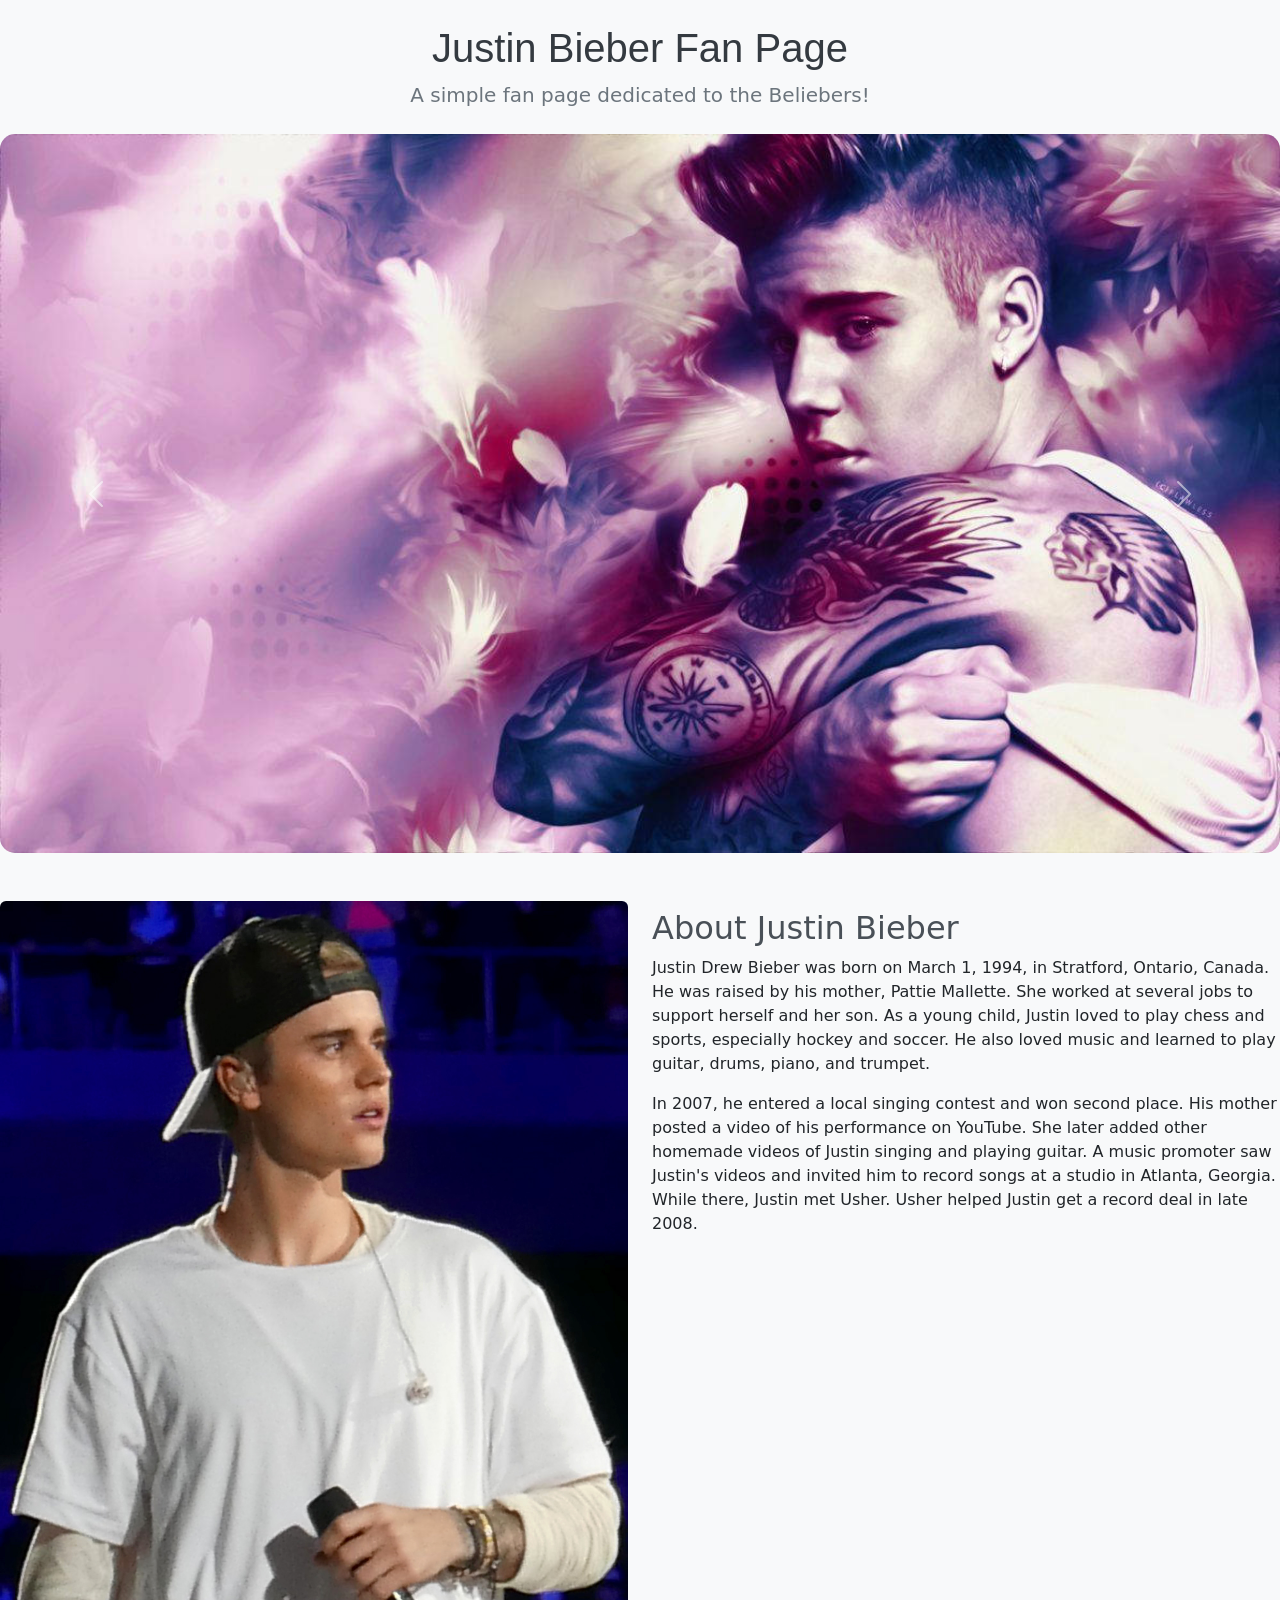
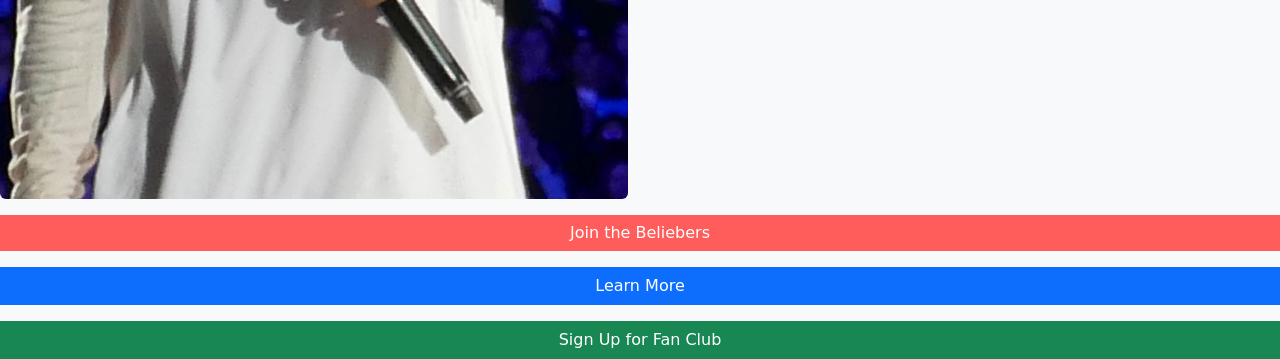
<file: Week3_InClass/Week3_InClass/Challenge3/justin.html>
<!doctype html>
<html lang="en">
  <head>
    <meta charset="UTF-8" />
    <meta name="viewport" content="width=device-width, initial-scale=1.0" />
    <title>Challenge 3 - Justin</title>

    <!-- Bootstrap CSS -->
    <link
      href="https://cdn.jsdelivr.net/npm/bootstrap@5.3.7/dist/css/bootstrap.min.css"
      rel="stylesheet"
      integrity="sha384-LN+7fdVzj6u52u30Kp6M/trliBMCMKTyK833zpbD+pXdCLuTusPj697FH4R/5mcr"
      crossorigin="anonymous"
    />

    <!-- External CSS -->
    <link rel="stylesheet" href="styles.css" />
  </head>
  <body>
    <!-- <div class="container">
      <!- Navbar -->
      <!-- <nav class="navbar navbar-expand-lg navbar-dark bg-dark">
        <div class="container-fluid">
          <a class="navbar-brand" href="#">Bieber Fever</a>
          <button
            class="navbar-toggler"
            type="button"
            data-bs-toggle="collapse"
            data-bs-target="#navbarNav"
            aria-controls="navbarNav"
            aria-expanded="false"
            aria-label="Toggle navigation"
          >
            <span class="navbar-toggler-icon"></span>
          </button>
          <div class="collapse navbar-collapse" id="navbarNav">
            <ul class="navbar-nav ms-auto">
              <li class="nav-item">
                <a class="nav-link active" aria-current="page" href="#">Home</a>
              </li>
              <li class="nav-item">
                <a class="nav-link" href="#">About</a>
              </li>
              <li class="nav-item">
                <a class="nav-link" href="#">Gallery</a>
              </li>
            </ul>
          </div>
        </div>
      </nav>

      <div class="row">
        <!-- Header Section -->
        <div class="col-12 text-center my-4">
          <h1>Justin Bieber Fan Page</h1>
          <p class="lead">A simple fan page dedicated to the Beliebers!</p>
        </div>
      </div>

      <!-- Task 1
             - Gallery Carousel Placeholder
             - Add your carousel here 
             - Slideshow image files are:
                justin1.jpg
                justin2.jpg
                justin3.jpg
        -->
      <div id="carouselExample" class="carousel slide">
        <div class="carousel-inner">
          <div class="carousel-item active">
            <img src="justin1.jpg" class="d-block w-100" alt="..." />
          </div>
          <div class="carousel-item">
            <img src="justin2.jpg" class="d-block w-100" alt="..." />
          </div>
          <div class="carousel-item">
            <img src="justin3.jpg" class="d-block w-100" alt="..." />
          </div>
        </div>
        <button
          class="carousel-control-prev"
          type="button"
          data-bs-target="#carouselExample"
          data-bs-slide="prev"
        >
          <span class="carousel-control-prev-icon" aria-hidden="true"></span>
          <span class="visually-hidden">Previous</span>
        </button>
        <button
          class="carousel-control-next"
          type="button"
          data-bs-target="#carouselExample"
          data-bs-slide="next"
        >
          <span class="carousel-control-next-icon" aria-hidden="true"></span>
          <span class="visually-hidden">Next</span>
        </button>
      </div>

      <div class="row mt-5">
        <div class="child col-md-6 text-center">
          <img
            src="justin_concert.jpg"
            class="img-fluid rounded"
            alt="Justin Bieber"
          />
        </div>

        <div class="child col-md-6 my-2">
          <h2>About Justin Bieber</h2>

          <p>
            Justin Drew Bieber was born on March 1, 1994, in Stratford, Ontario,
            Canada. He was raised by his mother, Pattie Mallette. She worked at
            several jobs to support herself and her son. As a young child,
            Justin loved to play chess and sports, especially hockey and soccer.
            He also loved music and learned to play guitar, drums, piano, and
            trumpet.
          </p>

          <p>
            In 2007, he entered a local singing contest and won second place.
            His mother posted a video of his performance on YouTube. She later
            added other homemade videos of Justin singing and playing guitar. A
            music promoter saw Justin's videos and invited him to record songs
            at a studio in Atlanta, Georgia. While there, Justin met Usher.
            Usher helped Justin get a record deal in late 2008.
          </p>
        </div>
      </div>

      <!-- Buttons and Alerts -->
      <!-- <div class="row">
        <button
          class="btn btn-custom mb-3 mt-3"
          onclick="alert('You are now a Belieber!')"
        >
          Join the Beliebers
        </button>
        <a
          href="https://www.justinbiebermusic.com"
          class="btn btn-primary"
          target="_blank"
          >Learn More</a
        >
        <button
          type="button"
          class="btn btn-success w-100 mb-3 mt-3"
          data-bs-toggle="modal"
          data-bs-target="#formModal"
        >
          Sign Up for Fan Club
        </button> -->

        <!-- Task 2
             - Modal Button
             - Add a button here to trigger the modal -->
      <!-- </div> -->

      <!-- Modal -->
      <!-- <form>
        <div class="mb-3">
          <label for="InputName1" class="form-label">Name</label>
          <input
            type="text"
            class="form-control"
            id="InputName1"
            placeholder="Your name"
          />
        </div>
        <div class="mb-3">
          <label for="InputEmail1" class="form-label">Email</label>
          <input
            type="email"
            class="form-control"
            id="InputEmail1"
            placeholder="name@example.com"
          />
        </div>
        <div class="mb-3">
          <label for="InputMessage1" class="form-label">Message</label>
          <textarea
            name="message1"
            id="InputMessage1"
            rows="5"
            cols="67"
            placeholder="Why do you love Justin?"
          ></textarea>
        </div>
        <button type="submit" class="btn btn-secondary">Close</button>
        <button type="submit" class="btn btn-success">Submit</button>
      </form>
    </div> -->

    <div class="row">
            <button class="btn btn-custom mb-3 mt-3" onclick="alert('You are now a Belieber!')">Join the Beliebers</button>
            <a href="https://www.justinbiebermusic.com" class="btn btn-primary" target="_blank">Learn More</a>

            <!-- Task 2
             - Modal Button
             - Add a button here to trigger the modal -->
            <button type="button" class="btn btn-success mt-3" data-bs-toggle="modal" data-bs-target="#fanClubModal">
                Sign Up for Fan Club
            </button>
        </div>

    <div
      class="modal fade"
      id="fanClubModal"
      tabindex="-1"
      aria-labelledby="fanClubModalLabel"
      aria-hidden="true"
    >
      <div class="modal-dialog">
        <div class="modal-content">
          <div class="modal-header">
            <h5 class="modal-title" id="fanClubModalLabel">
              Join the Justin Bieber Fan Club
            </h5>
            <button
              type="button"
              class="btn-close"
              data-bs-dismiss="modal"
              aria-label="Close"
            ></button>
          </div>
          <div class="modal-body">
            <form>
              <div class="mb-3">
                <label for="name" class="form-label">Name</label>
                <input
                  type="text"
                  class="form-control"
                  id="name"
                  placeholder="Your name"
                />
              </div>
              <div class="mb-3">
                <label for="email" class="form-label">Email</label>
                <input
                  type="email"
                  class="form-control"
                  id="email"
                  placeholder="name@example.com"
                />
              </div>
              <div class="mb-3">
                <label for="message" class="form-label">Message</label>
                <textarea
                  class="form-control"
                  id="message"
                  rows="3"
                  placeholder="Why do you love Justin?"
                ></textarea>
              </div>
            </form>
          </div>
          <div class="modal-footer">
            <button
              type="button"
              class="btn btn-secondary"
              data-bs-dismiss="modal"
            >
              Close
            </button>
            <button type="button" class="btn btn-success">Submit</button>
          </div>
        </div>
      </div>
    </div>

    <!-- Bootstrap JavaScript -->
    <script
      src="https://cdn.jsdelivr.net/npm/bootstrap@5.3.7/dist/js/bootstrap.bundle.min.js"
      integrity="sha384-ndDqU0Gzau9qJ1lfW4pNLlhNTkCfHzAVBReH9diLvGRem5+R9g2FzA8ZGN954O5Q"
      crossorigin="anonymous"
    ></script>
  </body>
</html>
</file>
<file: Challenge1/styles.css>
/* styles.css - Challenge #1 (Skeleton) */
body {
    margin: 0;
    background-color: rgb(240, 238, 238);
    font-family: Arial, Helvetica, sans-serif;
}

.container {
    width: 800px;
    max-width: 90%;
    margin: 0 auto;
    padding: 20px;
}

h1{
    color: rgb(235, 60, 147);
    font-family: Arial, Helvetica, sans-serif;
    font-size: 50px;
    font-weight: bold;
    text-align: center;
}

.tagline{
    text-align: center;
    font-family: 'Times New Roman', Times, serif;
    font-style: italic;
    color: gray;
    margin-bottom: 30px;
}

.mascot-placeholder{
    display: flex;
    justify-content: center;
}

img{
    width: 150px;
    border: 2px solid black;
    border-radius: 15px;
    padding: 10px 35px;
    margin-top: 10px;
    margin-bottom: 10px;
}

.about{
    font-family: Arial, Helvetica, sans-serif;
    line-height: 25px;
    margin: 20px;
}

.actions {
    display: flex;
    justify-content: center;
    gap: 20px;
    margin-bottom: 20px;
    padding-bottom: 30px;
    border-bottom: 2px solid lightgray;
}

.buy-tickets{
    font-family: Arial, Helvetica, sans-serif;
    padding: 5px 15px;
    border-radius: 7px;
    font-weight: 800;
    color: white;
    background-color: rgb(89, 230, 89);
    border: 1px solid lightblue;
    box-shadow: 0 0 10px lightblue;
    transition: transform 0.2s ease, box-shadow 0.2s ease, background-color 0.2s ease;
}

.make-donation{
    font-family: Arial, Helvetica, sans-serif;
    padding: 5px 15px;
    border-radius: 7px;
    font-weight: 800;
    color: white;
    background-color: blue;
    border: 1px solid hotpink;
    box-shadow: 0 0 10px hotpink;
    cursor: pointer;

  /* Smooth transition */
  transition: transform 0.2s ease, box-shadow 0.2s ease, background-color 0.2s ease;
}

.buy-tickets:hover{
    background-color: rgb(71, 186, 71);
    transform: translateY(-2px);
    cursor: pointer;
}

.make-donation:hover{
    cursor: pointer;
    /* Lift up */
    transform: translateY(-2px);
    background-color: rgb(1, 1, 187);
}

.site-footer{
    text-align: center;
    font-size: 14px;
    color: gray;
    border-top: 1px solid lightgray;
    padding: 20px;
}

@media (max-width: 500px) {
    .actions {
        flex-direction: column;
        align-items: center;
        
    }
}
</file>
<file: Challenge2/styles.css>
/* styles.css - Challenge #2 (Skeleton: Rides Gallery) */


/* 0) Base page */
body{
    font-family: Arial, Helvetica, sans-serif;
    margin: 0;
    padding: 20px;
    background-color: #f5f5f5;
    color: #333;
}

/* 1) Container */
.container{
    max-width: 100%;
    margin: 0 auto;
    background-color: white;
    padding: 40px 20px;
}


/* 2) Section heading */

h1 {
    margin-top: 0;
    margin-bottom: 10px;
    font-size: 36px;
    font-weight: bold;
}

.site-header p{
    color: #666;
    margin-bottom: 40px;
    font-size: 16px;
}

h2{
    text-align: center;
    font-size: 28px;
    margin-bottom: 30px;
    color: #333;
}
/* 3) Cards wrapper (center all cards horizontally) */
.cards{
    margin: auto;
    display: flex;
    max-width: 1000px;
    flex-wrap: wrap;
    gap: 20px;
    justify-content: center;
}

/* 4) Card (size, spacing, border, rounded corners) */
.card{
    border: 1px solid lightgray;
    border-radius: 12px;
    max-width: 200px;
    background-color: white;
    box-shadow: 0 2px 8px rgba(0, 0, 0, 0.1);
    transition: all 0.3s ease;
    overflow: hidden;
}

.card:hover {
    border-color: #4CAF50;
    box-shadow: 0 4px 12px rgba(0, 0, 0, 0.15);
    transform: translateY(-5px);
}

/* 5) Card text (h3 title, paragraph blurb) */
.blurb{
    padding-left: 15px;
    color: #666;
    font-size: 14px;
    line-height: 1.5;
    margin: 0
}

h3{
    padding-left: 5px;
    margin: 0;
    font-size: 16px;
    color: #333;
}

/* 6) Card image (fit within card, centered) */

img{
    width: 100%;
    height: 160px;
    border-top-left-radius: 12px;
    border-top-right-radius: 12px;
    display: block;
}
/* 7) Hover state: change border to green, then make it wigglew */
@keyframes wiggle {
    0%, 100% { transform: translateX(0); }
    25% { transform: translateX(-5px); }
    75% { transform: translateX(5px); }
}

.card:hover {
    animation: wiggle 0.4s ease-in-out;
}

/* 8) Footer */
footer{
    border-top: 1px solid lightgray;
    text-align: center;
    margin: 40px auto 0;
    padding-top: 20px;
    max-width: 1000px;
    color: #999;
    font-size: 13px;
}
</file>
<file: Challenge3/styles.css>
/* styles.css - Challenge #3 (Skeleton: Park Map - Positioning) */


/* 0) Base page (font, background, text color, remove default margins) */
html, body {
    height: 100%;
}
body {
    margin: 0;
    font-family: "Segoe UI", Roboto, Helvetica, Arial, sans-serif;
    background-color: #f7f9ff;
    color: #222222;
}



/* 1) Container (center, max-width, padding) */
.container {
    max-width: 900px;
    margin: 0 auto;
    padding: 24px 16px;
}

/* 2) Map section heading (spacing, readability) */
.map-section h2 {
    margin: 8px 0 12px 0;
    font-size: 1.6rem;
}


/* 3) Map wrapper
   - Make this the positioning context for absolute children (hint: relative).
   - Ensure it doesn't overflow horizontally.
   */
.map-wrapper {
    position: relative;          /* positioning context for markers + legend */
    max-width: 100%;
    overflow: hidden;
    border-radius: 12px;
    border: 1px solid #e6e6e6;
    box-shadow: 0 2px 10px rgba(0, 0, 0, 0.06);
    background: #ffffff;
}


/* 4) Map image
   - Keep it responsive inside the container (full width of wrapper, auto height).
*/
.park-map {
    display: block;
    width: 100%;
    height: auto;
    user-select: none;
}

/* Shared z-index layers */
.map-wrapper .park-map { z-index: 1; }
.marker { z-index: 2; }
.tooltip { z-index: 3; }
.legend { z-index: 4; }


/* 5) Markers
   - Style as small circular buttons (size, color, border-radius).
   - Absolutely position them using top/left percentages so they sit over the map.
   - Center each marker over its coordinates (hint: translate).
   - Ensure markers appear ABOVE the map (z-index).
*/
.marker {
    position: absolute;
    width: 16px;
    height: 16px;
    border-radius: 50%;
    background: #e91e63;
    border: 2px solid #ffffff;
    box-shadow: 0 1px 4px rgba(0, 0, 0, 0.25);
    transform: translate(-50%, -50%); /* center over coordinates */
    cursor: pointer;
}

#marker-atlantis { top: 32%; left: 22%; }
#marker-gyro     { top: 18%; left: 78%; }
#marker-carousel { top: 62%; left: 30%; }
#marker-river    { top: 70%; left: 70%; }



/* 6) Tooltips
   - Hidden by default; visible on hover of the marker.
   - Small label box above the marker (position absolute relative to marker).
   - Add a subtle background, border, and rounded corners.
   - Raise above map and marker with z-index.
*/
.marker .tooltip {
    position: absolute;
    bottom: 140%;
    left: 50%;
    transform: translateX(-50%);
    white-space: nowrap;
    background: #111111;
    color: #ffffff;
    font-size: 0.85rem;
    padding: 6px 8px;
    border-radius: 8px;
    opacity: 0;
    pointer-events: none;
    transition: opacity 140ms ease, transform 140ms ease;
}

.marker:hover .tooltip {
    opacity: 1;
    transform: translateX(-50%) translateY(-2px);
}


/* 7) Legend box
   - Position absolute INSIDE the map wrapper, bottom-right corner.
   - Add background, padding, small rounded corners.
   - Keep text legible and compact.
*/
.legend {
    position: absolute;
    right: 12px;
    bottom: 12px;
    background: rgba(255, 255, 255, 0.9);
    border: 1px solid #dddddd;
    border-radius: 10px;
    padding: 10px 12px;
    font-size: 0.9rem;
    box-shadow: 0 2px 8px rgba(0, 0, 0, 0.08);
}
.legend h3 {
    margin: 0 0 6px 0;
    font-size: 1rem;
}
.legend ul {
    list-style: none;
    padding: 0;
    margin: 0;
}
.legend li {
    display: flex;
    align-items: center;
    gap: 8px;
    margin: 4px 0;
}
.legend .dot {
    width: 10px;
    height: 10px;
    border-radius: 50%;
    display: inline-block;
    border: 1px solid #999999;
}
.legend .dot.ride { background: #e91e63; }
.legend .dot.landmark { background: #03a9f4; }


/* 8) Fixed Back to Top button
   - Position fixed at bottom-right of viewport.
   - Visible at all times.
   - Style as a small pill button.
   - Keep above everything with z-index.
*/
.back-to-top {
    position: fixed;
    right: 16px;
    bottom: 16px;
    background: #2a18c8;
    color: #ffffff;
    text-decoration: none;
    padding: 10px 14px;
    border-radius: 999px;
    font-weight: 700;
    box-shadow: 0 4px 12px rgba(0, 0, 0, 0.18);
    z-index: 999;
    transition: transform 120ms ease, background 120ms ease;
}
.back-to-top:hover {
    transform: translateY(-2px);
    background: #1b10a5;
}



/* 9) Footer (muted, centered) */
.site-footer {
    text-align: center;
    color: #555555;
    font-size: 0.9rem;
    border-top: 1px solid #e7e7e7;
    padding-top: 16px;
    margin-top: 24px;
}


/* 10) Getting Here & Around section styling  */
.transport {
    margin-top: 32px;
}

.transport h2 {
    margin-bottom: 16px;
    font-size: 1.6rem;
}

/* Two-column layout */
.transport-columns {
    display: flex;
    gap: 24px;
}

.transport-info,
.transport-discounts {
    flex: 1;
    background: #ffffff;
    padding: 16px;
    border: 1px solid #dddddd;
    border-radius: 8px;
    box-shadow: 0 2px 4px rgba(0,0,0,0.05);
}

.transport h3 {
    margin-top: 16px;
    font-size: 1.1rem;
}

.transport p,
.transport ul {
    line-height: 1.6;
    margin: 6px 0 12px 0;
}

.transport ul {
    padding-left: 20px;
}
</file>
<file: Week3_InClass/Week3_InClass/normal.css>
/* Universal Selector */
* {
    margin: 0;
    padding: 0;
}

#box1 {
    background-color: red;
}

#box2 {
    background-color: yellow;
}

#box3 {
    background-color: green;
}

.parent {
    /* default is 'block' */
    /* display: flex; */
}

/* On screens that are 600px or less,
   we want the child boxes to appear
   stacking on top of each other
   (instead of side by side) */
/* @media screen and (max-width: 600px) {
    .parent {
        display: block;
    }
}

@media screen and (max-width: 500px) {
    #box1, #box2 {
        opacity: 0.5;
    }

    #box3 {
        background-color: black;
        color: white;
    }
} */
</file>
<file: Week3_InClass/Week3_InClass/Challenge0/restaurant.css>
/* DO NOT MODIFY THE BELOW CSS STYLING */
* {
    padding: 0;
    margin: 0;
}


/* YOU MAY MODIFY THIS */
#floor {
    width: 600px;
    height: 420px;
    background-color: aqua;
    border: 1px solid black;
}


/* YOU MAY MODIFY THIS */
.dining-table {
    background-color: pink;
}


/* YOU MAY MODIFY THIS */
.row {

}


/* YOU MAY MODIFY THIS */
.buffet-corner {

}


/* YOU MAY MODIFY THIS */
.cashier-table {

}


/* YOU MAY ADD MORE CSS STYLING ANYWHERE IN THIS FILE */
</file>
<file: Week3_InClass/Week3_InClass/Challenge1/styles.css>
body {
    background-color: #f8f9fa;
}

h1 {
    font-family: 'Arial', sans-serif;
    color: #343a40;
}

.lead {
    color: #6c757d;
    text-align: center;
}
</file>
<file: Week3_InClass/Week3_InClass/Challenge2/styles.css>
body {
    background-color: #f8f9fa;
}

h1 {
    font-family: 'Arial', sans-serif;
    color: #343a40;
}

.lead {
    color: #6c757d;
}

h2 {
    color: #495057;
}

p {
    color: #212529;
}

img {
    max-width: 100%;
    height: auto;
    border-radius: 15px;
}

/* Custom Button Styles */
.btn-custom {
    background-color: #ff5c5c;
    color: white;
    border: none;
}

.btn-custom:hover {
    background-color: #ff3333;
}

/* Navbar Styles */
.navbar-dark .navbar-brand {
    color: #ff5c5c;
}
</file>
<file: Week3_InClass/Week3_InClass/Challenge3/styles.css>
body {
    background-color: #f8f9fa;
}

h1 {
    font-family: 'Arial', sans-serif;
    color: #343a40;
}

.lead {
    color: #6c757d;
}

h2 {
    color: #495057;
}

p {
    color: #212529;
}

img {
    max-width: 100%;
    height: auto;
    border-radius: 15px;
}

/* Custom Button Styles */
.btn-custom {
    background-color: #ff5c5c;
    color: white;
    border: none;
}

.btn-custom:hover {
    background-color: #ff3333;
}

/* Navbar Styles */
.navbar-dark .navbar-brand {
    color: #ff5c5c;
}
</file>
